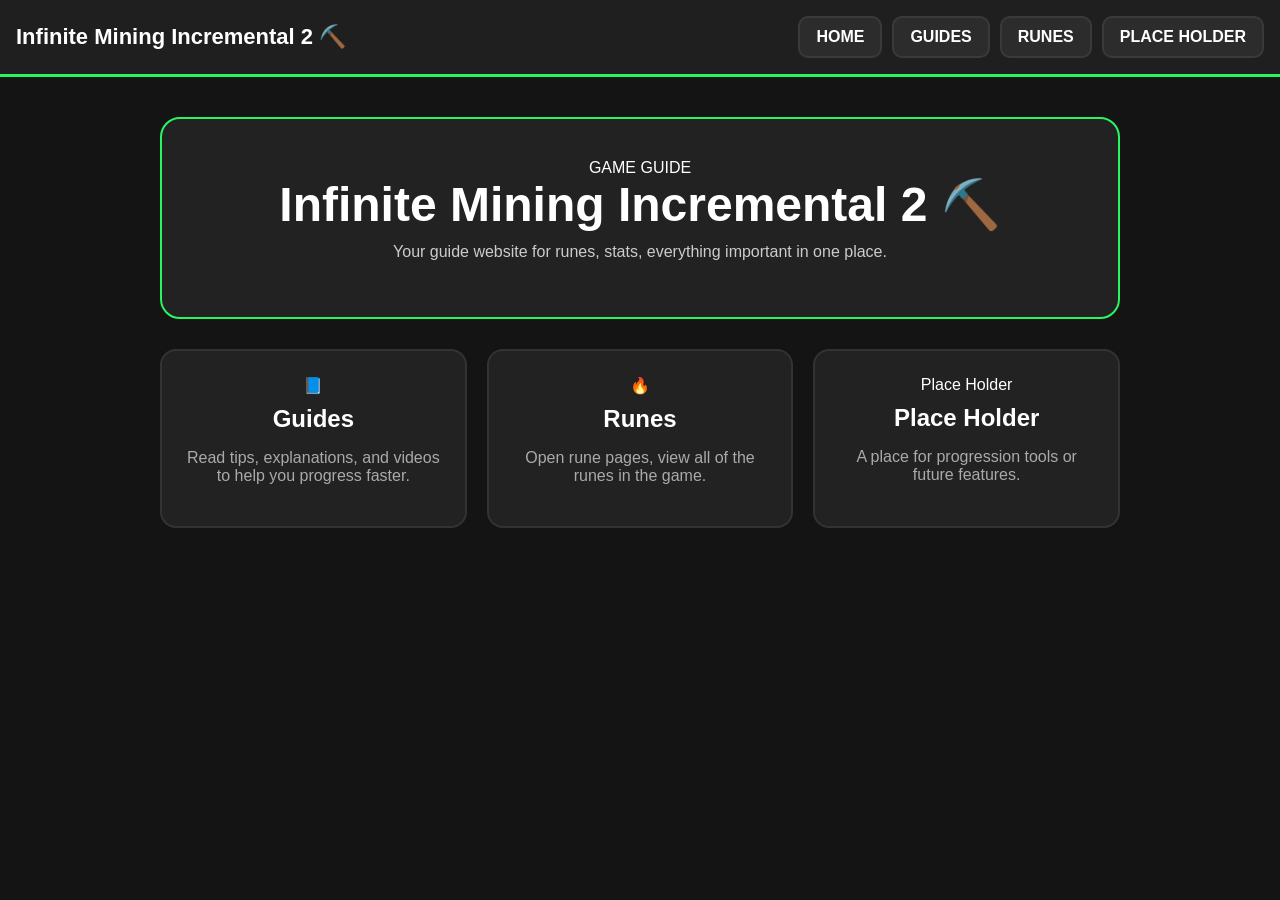
<file: index.html>
<!DOCTYPE html>
<html lang="en">
<head>
    <meta charset="UTF-8">
    <meta name="viewport" content="width=device-width, initial-scale=1.0">
    <title>Infinite Mining Incremental 2 ⛏️ Guides</title>
    <link rel="stylesheet" href="style.css">
</head>
<body>

<header class="topbar">
    <div class="logo">Infinite Mining Incremental 2 ⛏️</div>
    <nav>
        <a href="index.html">HOME</a>
        <a href="guides.html">GUIDES</a>
        <a href="runes.html">RUNES</a>
        <a href="calculator.html">PLACE HOLDER</a>
    </nav>
</header>

<main class="home-page">

    <section class="home-hero">
        <div class="hero-card">
            <div class="hero-tag">GAME GUIDE</div>
            <h1>Infinite Mining Incremental 2 ⛏️</h1>
            <p>
                Your guide website for runes, stats, everything important in one place.
            </p>
        </div>
    </section>

    <section class="menu-grid">
        <a class="menu-card" href="guides.html">
            <div class="menu-icon">📘</div>
            <h2>Guides</h2>
            <p>Read tips, explanations, and videos to help you progress faster.</p>
        </a>

        <a class="menu-card" href="runes.html">
            <div class="menu-icon">🔥</div>
            <h2>Runes</h2>
            <p>Open rune pages, view all of the runes in the game.</p>
        </a>

        <a class="menu-card" href="Place Holder.html">
            <div class="menu-icon">Place Holder</div>
            <h2>Place Holder</h2>
            <p>A place for progression tools or future features.</p>
        </a>
    </section>

</main>

</body>
</html>
</file>
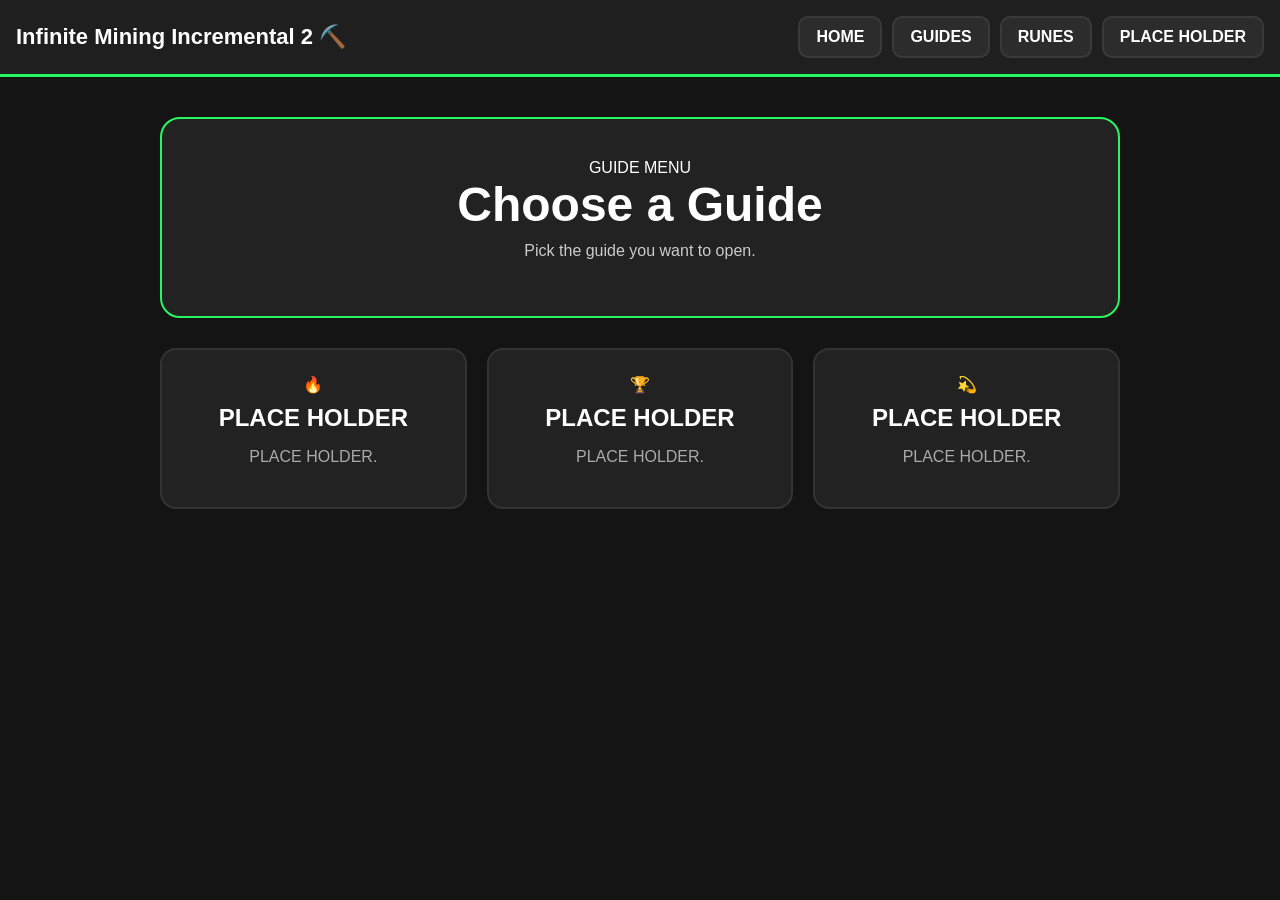
<file: guides.html>
<!DOCTYPE html>
<html lang="en">
<head>
    <meta charset="UTF-8">
    <meta name="viewport" content="width=device-width, initial-scale=1.0">
    <title>Guides</title>
    <link rel="stylesheet" href="style.css">
</head>
<body>

<header class="topbar">
    <div class="logo">Infinite Mining Incremental 2 ⛏️</div>
    <nav>
        <a href="index.html">HOME</a>
        <a href="guides.html">GUIDES</a>
        <a href="runes.html">RUNES</a>
        <a href="calculator.html">PLACE HOLDER</a>
    </nav>
</header>

<main class="home-page">

    <section class="home-hero">
        <div class="hero-card">
            <div class="hero-tag">GUIDE MENU</div>
            <h1>Choose a Guide</h1>
            <p>
                Pick the guide you want to open.
            </p>
        </div>
    </section>

    <section class="menu-grid">
        <a class="menu-card" href="rare-runes-guide.html">
            <div class="menu-icon">🔥</div>
            <h2>PLACE HOLDER</h2>
            <p>PLACE HOLDER.</p>
        </a>

        <a class="menu-card" href="challenge5-guide.html">
            <div class="menu-icon">🏆</div>
            <h2>PLACE HOLDER</h2>
            <p>PLACE HOLDER.</p>
        </a>

        <a class="menu-card" href="stardust-guide.html">
            <div class="menu-icon">💫</div>
            <h2>PLACE HOLDER</h2>
            <p>PLACE HOLDER.</p>
        </a>
    </section>

</main>

</body>
</html>
</file>
<file: style.css>
* {
    box-sizing: border-box;
}

body {
    margin: 0;
    font-family: Arial, sans-serif;
    background: #141414;
    color: white;
}

/* TOP BAR */
.topbar {
    background: #1f1f1f;
    border-bottom: 3px solid #27F561;
    padding: 16px;
    display: flex;
    justify-content: space-between;
    align-items: center;
}

.logo {
    font-size: 22px;
    font-weight: bold;
}

nav {
    display: flex;
    gap: 10px;
}

nav a {
    background: #2c2c2c;
    color: white;
    text-decoration: none;
    padding: 10px 16px;
    border-radius: 10px;
    font-weight: bold;
    border: 2px solid #3a3a3a;
}

nav a:hover {
    background: #27F561;
}

/* HERO CENTERED */
.home-page {
    max-width: 1000px;
    margin: auto;
    padding: 40px 20px;
    text-align: center;
}

.hero-card {
    background: #222;
    border: 2px solid #27F561;
    border-radius: 20px;
    padding: 40px 20px;
}

.hero-card h1 {
    margin: 0;
    font-size: 48px;
}

.hero-card p {
    margin-top: 10px;
    color: #ccc;
}

/* BUTTONS */
.hero-buttons {
    margin-top: 25px;
    display: flex;
    justify-content: center;
    gap: 10px;
}

.hero-btn {
    padding: 14px 20px;
    border-radius: 10px;
    font-weight: bold;
    text-decoration: none;
    color: white;
    background: #2c2c2c;
    border: 2px solid #444;
}

.hero-btn:hover {
    background: #27F561;
}

/* CARDS GRID */
.menu-grid {
    margin-top: 30px;
    display: grid;
    grid-template-columns: repeat(auto-fit, minmax(250px, 1fr));
    gap: 20px;
}

.menu-card {
    background: #222;
    border: 2px solid #333;
    border-radius: 16px;
    padding: 25px;
    text-align: center;
    text-decoration: none;
    color: white;
}

.menu-card:hover {
    border-color: #27F561;
    transform: translateY(-3px);
}

.menu-card h2 {
    margin: 10px 0;
}

.menu-card p {
    color: #aaa;
}

/* RUNES */
.rune-grid {
    display: grid;
    grid-template-columns: repeat(auto-fit, minmax(250px, 1fr));
    gap: 20px;
}

.rune-card {
    background: #222;
    border: 2px solid #333;
    padding: 20px;
    border-radius: 16px;
    text-align: center;
    cursor: pointer;
}

.rune-card:hover {
    border-color: #27F561;
}

.rune-card img {
    width: 100px;
    margin: 10px 0;
}

/* POPUP */
.popup {
    display: none;
    position: fixed;
    inset: 0;
    background: rgba(0,0,0,0.85);
    justify-content: center;
    align-items: center;
}

.popup-content {
    background: #222;
    border: 2px solid #27F561;
    padding: 20px;
    border-radius: 16px;
    max-height: 80vh;
    overflow-y: auto;
    width: 90%;
    max-width: 900px;
}

.close {
    float: right;
    font-size: 28px;
    cursor: pointer;
}

#popup-images {
    display: grid;
    grid-template-columns: repeat(auto-fit, minmax(200px, 1fr));
    gap: 10px;
}

.popup-img {
    width: 100%;
    border-radius: 10px;
}

.guide-box {
    background: #222;
    border: 2px solid #27F561;
    border-radius: 18px;
    padding: 20px;
    margin-bottom: 20px;
}

.guide-box h2 {
    margin-top: 0;
}

.guide-box ol {
    padding-left: 20px;
}

.guide-box li {
    margin-bottom: 10px;
    color: #ddd;
    line-height: 1.5;
}

/* ===== CALCULATOR HERO CUSTOM ===== */

.hero-custom {
    display: flex;
    justify-content: center;
    align-items: center;
    padding: 50px 20px 30px;
}

.hero-box {
    background: linear-gradient(180deg, #2c2c2c 0%, #1f1f1f 100%);
    border: 2px solid #ff8c1a;
    border-radius: 22px;
    padding: 30px;
    text-align: center;
    max-width: 700px;
    width: 100%;
    box-shadow: 0 16px 30px rgba(0,0,0,0.35);
}

.hero-small {
    display: block;
    color: #ff9f2f;
    font-size: 13px;
    letter-spacing: 1px;
    margin-bottom: 6px;
}

.hero-box h1 {
    margin: 0;
    font-size: 36px;
    color: white;
}

.hero-box p {
    margin-top: 12px;
    color: #cfcfcf;
    font-size: 16px;
}
</file>
